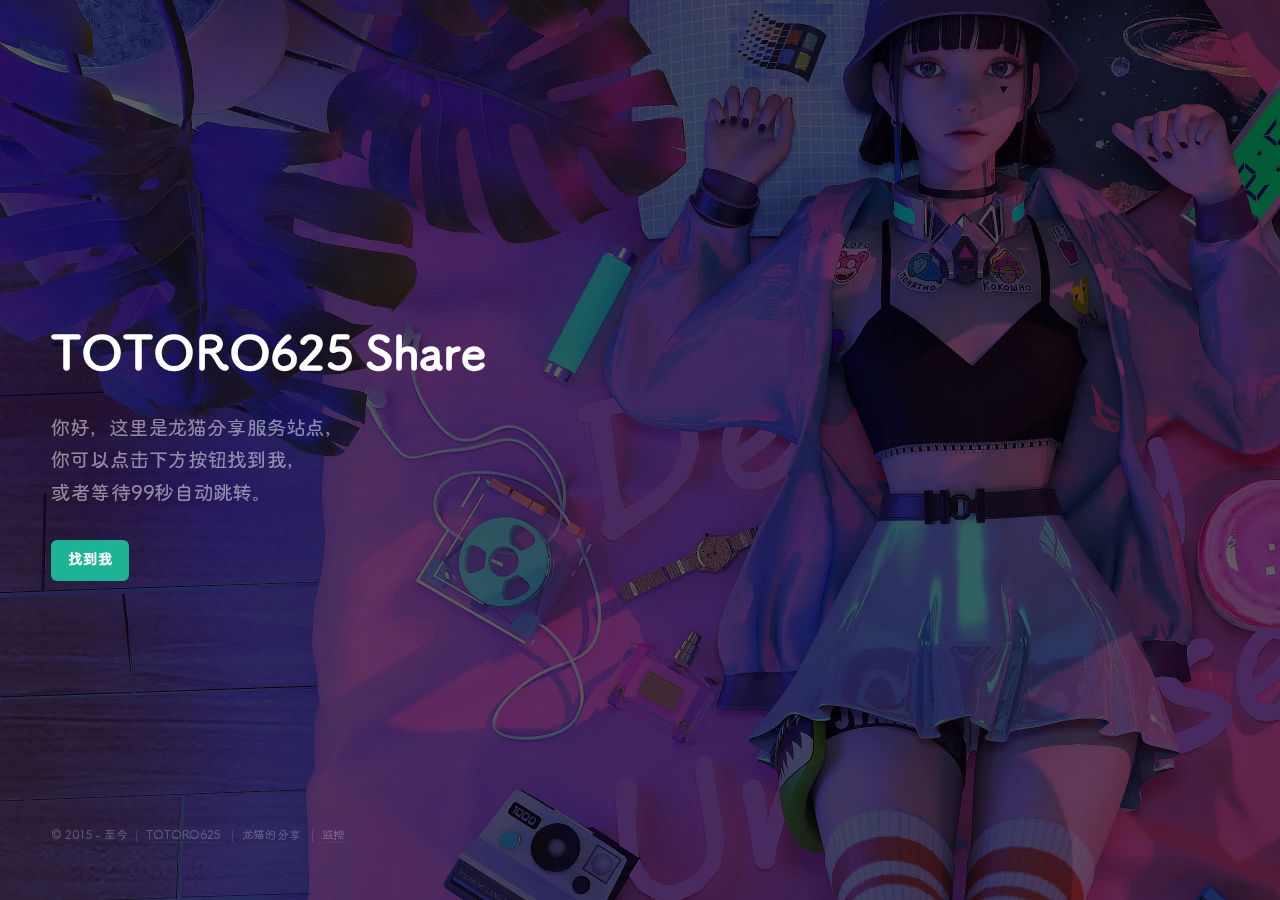
<file: index.html>
<!DOCTYPE html PUBLIC "-//W3C//DTD XHTML 1.0 Transitional//EN" "http://www.w3.org/TR/xhtml1/DTD/xhtml1-transitional.dtd">
<!--
	Eventually by HTML5 UP
	html5up.net | @ajlkn
	Free for personal and commercial use under the CCA 3.0 license (html5up.net/license)
	Made by TOTORO625
	Latest updated 2022年6月24日19:30:49
-->
<html lang="zh-CN">
	<head>
		<title>龙猫的分享 - TOTORO625</title>
		<link rel="shortcut icon" href="/favicon.ico">
		<link rel="icon" href="/favicon.ico">
		<meta charset="utf-8" />
		<meta name="author" content="totoro625" />
		<meta name="description" content="totoro625 是条咸鱼 无可救药啦( •̀ ω •́ )✧" />
		<meta name="viewport" content="width=device-width, initial-scale=1, user-scalable=no" />
		<link rel="stylesheet" href="assets/main.css" />
	</head>
	<body class="is-preload">
		<!-- Header -->
			<header id="header">
				<h1>TOTORO625 Share</h1>
				<p>你好，这里是龙猫分享服务站点，<br />
				你可以点击下方按钮找到我，<br />
				或者等待<span id="mes"></span>秒自动跳转。</p>
			</header>
		<!-- Signup Form -->
			<form id="signup-form" action="#" onClick="delayURL('https://www.totoro.pub',5000)"> 
				<input type="submit" value="找到我" />
			</form>
		<!-- <iframe src="https://myip.ipip.net/" style="width: 100%; border: 0"></iframe> -->
		<!-- Footer -->
			<footer id="footer">
				<ul class="copyright">
					<li>&copy; 2015 - 至今</li><li><a href="https://www.totoro.pub">TOTORO625</a></li>
					<li>龙猫的分享</li>
					<!-- <li><a href="http://beian.miit.gov.cn">苏ICP备19010418号-1</a></li>-->
					<li><a href="https://status.totoro.pub/status">监控</a></li>
				</ul>
			</footer>
		<!-- Scripts -->
			<script src="assets/main.js"></script>
	</body>
</html>
</file>
<file: assets/main.css>
/* font-face 1k字base64 */
@font-face { 
 font-family: 'zhuziawan';
  font-style: normal;
  font-weight: 400;
  src: url([data-uri])format('woff2');
}
/*
	Eventually by HTML5 UP
	html5up.net | @ajlkn
	Free for personal and commercial use under the CCA 3.0 license (html5up.net/license)
*/
html, body, div, span, applet, object,
iframe, h1, h2, h3, h4, h5, h6, p, blockquote,
pre, a, abbr, acronym, address, big, cite,
code, del, dfn, em, img, ins, kbd, q, s, samp,
small, strike, strong, sub, sup, tt, var, b,
u, i, center, dl, dt, dd, ol, ul, li, fieldset,
form, label, legend, table, caption, tbody,
tfoot, thead, tr, th, td, article, aside,
canvas, details, embed, figure, figcaption,
footer, header, hgroup, menu, nav, output, ruby,
section, summary, time, mark, audio, video {
  margin: 0;
  padding: 0;
  border: 0;
  font-size: 100%;
  font: inherit;
  vertical-align: baseline; }

article, aside, details, figcaption, figure,
footer, header, hgroup, menu, nav, section {
  display: block; }

body {
  line-height: 1; }

ol, ul {
  list-style: none; }

blockquote, q {
  quotes: none; }
  blockquote:before, blockquote:after, q:before, q:after {
    content: '';
    content: none; }

table {
  border-collapse: collapse;
  border-spacing: 0; }

body {
  -webkit-text-size-adjust: none; }

mark {
  background-color: transparent;
  color: inherit; }

input::-moz-focus-inner {
  border: 0;
  padding: 0; }

input, select, textarea {
  -moz-appearance: none;
  -webkit-appearance: none;
  -ms-appearance: none;
  appearance: none; }

/* Basic */
@-ms-viewport {
  width: device-width; }

body {
  -ms-overflow-style: scrollbar; }

@media screen and (max-width: 480px) {
  html, body {
    min-width: 320px; } }

html {
  box-sizing: border-box; }

*, *:before, *:after {
  box-sizing: inherit; }

html, body {
  height: 100%;
  overflow-x: hidden;
  width: 100%; }
  @media screen and (max-height: 640px) {
    html, body {
      height: auto;
      min-height: 100%; } }

body {
  display: -moz-flex;
  display: -webkit-flex;
  display: -ms-flex;
  display: flex;
  -moz-flex-direction: column;
  -webkit-flex-direction: column;
  -ms-flex-direction: column;
  flex-direction: column;
  -moz-justify-content: center;
  -webkit-justify-content: center;
  -ms-justify-content: center;
  justify-content: center;
  background-color: #000;
  padding: 6em 4em 4em 4em; }
  body.is-preload *, body.is-preload *:before, body.is-preload *:after {
    -moz-animation: none !important;
    -webkit-animation: none !important;
    -ms-animation: none !important;
    animation: none !important;
    -moz-transition: none !important;
    -webkit-transition: none !important;
    -ms-transition: none !important;
    transition: none !important; }
  body > * {
    position: relative;
    z-index: 2; }
  @media screen and (max-width: 1680px) {
    body {
      padding: 6em 3.5em 3.5em 3.5em; } }
  @media screen and (max-width: 736px) {
    body {
      padding: 5em 2em 2em 2em; } }
  @media screen and (max-width: 360px) {
    body {
      padding: 5em 1.25em 1.25em 1.25em; } }

/* BG */
#bg {
  -moz-transition: opacity 2s ease-in-out;
  -webkit-transition: opacity 2s ease-in-out;
  -ms-transition: opacity 2s ease-in-out;
  transition: opacity 2s ease-in-out;
  height: 100%;
  left: 0;
  opacity: 0.375;
  position: fixed;
  top: 0;
  width: 100%;
  z-index: 1; }
  #bg div {
    -moz-transition: opacity 3s ease;
    -webkit-transition: opacity 3s ease;
    -ms-transition: opacity 3s ease;
    transition: opacity 3s ease;
    background-size: cover;
    height: 100%;
    left: 0;
    opacity: 0;
    position: absolute;
    top: 0;
    visibility: hidden;
    width: 150%; }
    #bg div.visible {
      -moz-animation: bg 45s linear infinite;
      -webkit-animation: bg 45s linear infinite;
      -ms-animation: bg 45s linear infinite;
      animation: bg 45s linear infinite;
      opacity: 1;
      visibility: visible;
      z-index: 1; }
      #bg div.visible.top {
        z-index: 2; }
      @media screen and (max-width: 1280px) {
        #bg div.visible {
          -moz-animation: bg 29.25s linear infinite;
          -webkit-animation: bg 29.25s linear infinite;
          -ms-animation: bg 29.25s linear infinite;
          animation: bg 29.25s linear infinite; } }
      @media screen and (max-width: 736px) {
        #bg div.visible {
          -moz-animation: bg 18s linear infinite;
          -webkit-animation: bg 18s linear infinite;
          -ms-animation: bg 18s linear infinite;
          animation: bg 18s linear infinite; } }
    #bg div:only-child {
      -moz-animation-direction: alternate !important;
      -webkit-animation-direction: alternate !important;
      -ms-animation-direction: alternate !important;
      animation-direction: alternate !important; }
  body.is-preload #bg {
    opacity: 0; }

@-moz-keyframes bg {
  0% {
    -moz-transform: translateX(0);
    -webkit-transform: translateX(0);
    -ms-transform: translateX(0);
    transform: translateX(0); }
  100% {
    -moz-transform: translateX(-25%);
    -webkit-transform: translateX(-25%);
    -ms-transform: translateX(-25%);
    transform: translateX(-25%); } }

@-webkit-keyframes bg {
  0% {
    -moz-transform: translateX(0);
    -webkit-transform: translateX(0);
    -ms-transform: translateX(0);
    transform: translateX(0); }
  100% {
    -moz-transform: translateX(-25%);
    -webkit-transform: translateX(-25%);
    -ms-transform: translateX(-25%);
    transform: translateX(-25%); } }

@-ms-keyframes bg {
  0% {
    -moz-transform: translateX(0);
    -webkit-transform: translateX(0);
    -ms-transform: translateX(0);
    transform: translateX(0); }
  100% {
    -moz-transform: translateX(-25%);
    -webkit-transform: translateX(-25%);
    -ms-transform: translateX(-25%);
    transform: translateX(-25%); } }

@keyframes bg {
  0% {
    -moz-transform: translateX(0);
    -webkit-transform: translateX(0);
    -ms-transform: translateX(0);
    transform: translateX(0); }
  100% {
    -moz-transform: translateX(-25%);
    -webkit-transform: translateX(-25%);
    -ms-transform: translateX(-25%);
    transform: translateX(-25%); } }

/* Type */
body, input, select, textarea {
  color: rgba(255, 255, 255, 0.75);
  font-family: zhuziawan;
  font-size: 16pt;
  font-weight: 400;
  letter-spacing: -0.01em;
  line-height: 1.65em; }
  @media screen and (max-width: 1680px) {
    body, input, select, textarea {
      font-size: 12pt; } }
  @media screen and (max-width: 1280px) {
    body, input, select, textarea {
      font-size: 11pt; } }
  @media screen and (max-width: 980px) {
    body, input, select, textarea {
      font-size: 12pt; } }
  @media screen and (max-width: 736px) {
    body, input, select, textarea {
      font-size: 12pt; } }
  @media screen and (max-width: 480px) {
    body, input, select, textarea {
      font-size: 12pt; } }

a {
  -moz-transition: border-bottom-color 0.2s ease, color 0.2s ease;
  -webkit-transition: border-bottom-color 0.2s ease, color 0.2s ease;
  -ms-transition: border-bottom-color 0.2s ease, color 0.2s ease;
  transition: border-bottom-color 0.2s ease, color 0.2s ease;
  border-bottom: dotted 1px rgba(255, 255, 255, 0.25);
  color: #1cb495;
  text-decoration: none; }
  a:hover {
    border-bottom-color: transparent;
    color: #1cb495 !important;
    text-decoration: none; }

strong, b {
  color: #fff;
  font-weight: 700; }

em, i {
  font-style: italic; }

p {
  margin: 0 0 2em 0; }

h1, h2, h3, h4, h5, h6 {
  color: #fff;
  font-weight: 700;
  line-height: 1em;
  margin: 0 0 1em 0; }
  h1 a, h2 a, h3 a, h4 a, h5 a, h6 a {
    color: inherit;
    text-decoration: none; }

h1 {
  font-size: 2.5em;
  line-height: 1.25em; }

h2 {
  font-size: 1.75em;
  line-height: 1.5em; }

h3 {
  font-size: 1.35em;
  line-height: 1.5em; }

h4 {
  font-size: 1.1em;
  line-height: 1.5em; }

h5 {
  font-size: 0.9em;
  line-height: 1.5em; }

h6 {
  font-size: 0.7em;
  line-height: 1.5em; }

sub {
  font-size: 0.8em;
  position: relative;
  top: 0.5em; }

sup {
  font-size: 0.8em;
  position: relative;
  top: -0.5em; }

blockquote {
  border-left: solid 8px rgba(255, 255, 255, 0.35);
  font-style: italic;
  margin: 0 0 2em 0;
  padding: 0.5em 0 0.5em 2em; }

code {
  background: rgba(255, 255, 255, 0.125);
  border-radius: 6px;
  border: solid 2px rgba(255, 255, 255, 0.35);
  font-family: zhuziawan;
  font-size: 0.9em;
  margin: 0 0.25em;
  padding: 0.25em 0.65em; }

pre {
  -webkit-overflow-scrolling: touch;
  font-family: zhuziawan;
  font-size: 0.9em;
  margin: 0 0 2em 0; }
  pre code {
    display: block;
    line-height: 1.75em;
    padding: 1em 1.5em;
    overflow-x: auto; }

hr {
  border: 0;
  border-bottom: solid 2px rgba(255, 255, 255, 0.35);
  margin: 2em 0; }
  hr.major {
    margin: 3em 0; }

/* Section/Article */
section.special, article.special {
  text-align: center; }

header p {
  color: rgba(255, 255, 255, 0.5);
  position: relative;
  margin: 0 0 1.5em 0; }

header h2 + p {
  font-size: 1.25em;
  margin-top: -1em;
  line-height: 1.5em; }

header h3 + p {
  font-size: 1.1em;
  margin-top: -0.8em;
  line-height: 1.5em; }

header h4 + p,
header h5 + p,
header h6 + p {
  font-size: 0.9em;
  margin-top: -0.6em;
  line-height: 1.5em; }

@media screen and (max-width: 980px) {
  header br {
    display: none; } }

@media screen and (max-width: 736px) {
  header br {
    display: inline; } }

@media screen and (max-width: 480px) {
  header br {
    display: none; } }

/* Icon */
.icon {
  text-decoration: none;
  border-bottom: none;
  position: relative; }
  .icon:before {
    -moz-osx-font-smoothing: grayscale;
    -webkit-font-smoothing: antialiased;
    display: inline-block;
    font-style: normal;
    font-variant: normal;
    text-rendering: auto;
    line-height: 1;
    text-transform: none !important;
    font-family: 'zhuziawan';
    font-weight: 400; }
  .icon > .label {
    display: none; }
  .icon:before {
    line-height: inherit; }
  .icon.solid:before {
    font-weight: 900; }
  .icon.brands:before {
    font-family: 'Font Awesome 5 Brands'; }

/* List */
ol {
  list-style: decimal;
  margin: 0 0 2em 0;
  padding-left: 1.25em; }
  ol li {
    padding-left: 0.25em; }

ul {
  list-style: disc;
  margin: 0 0 2em 0;
  padding-left: 1em; }
  ul li {
    padding-left: 0.5em; }

/* Icons */
ul.icons {
  cursor: default;
  list-style: none;
  padding-left: 0; }
  ul.icons li {
    display: inline-block;
    padding: 0 1em 0 0; }
    ul.icons li:last-child {
      padding-right: 0; }
    ul.icons li .icon:before {
      font-size: 1.25em; }
    ul.icons li a {
      color: inherit; }

/* Form */
form {
  margin: 0 0 2em 0; }
  form .message {
    text-decoration: none;
    -moz-transition: opacity 0.2s ease-in-out, -moz-transform 0.2s ease-in-out;
    -webkit-transition: opacity 0.2s ease-in-out, -webkit-transform 0.2s ease-in-out;
    -ms-transition: opacity 0.2s ease-in-out, -ms-transform 0.2s ease-in-out;
    transition: opacity 0.2s ease-in-out, transform 0.2s ease-in-out;
    -moz-transform: scale(1.05);
    -webkit-transform: scale(1.05);
    -ms-transform: scale(1.05);
    transform: scale(1.05);
    height: 2.75em;
    line-height: 2.75em;
    opacity: 0; }
    form .message:before {
      -moz-osx-font-smoothing: grayscale;
      -webkit-font-smoothing: antialiased;
      display: inline-block;
      font-style: normal;
      font-variant: normal;
      text-rendering: auto;
      line-height: 1;
      text-transform: none !important;
      font-family: 'zhuziawan';
      font-weight: 900; }
    form .message:before {
      margin-right: 0.5em; }
    form .message.visible {
      -moz-transform: scale(1);
      -webkit-transform: scale(1);
      -ms-transform: scale(1);
      transform: scale(1);
      opacity: 1; }
    form .message.success {
      color: #1cb495; }
      form .message.success:before {
        content: '\f00c'; }
    form .message.failure {
      color: #ff2361; }
      form .message.failure:before {
        content: '\f119'; }

label {
  color: #fff;
  display: block;
  font-size: 0.9em;
  font-weight: 700;
  margin: 0 0 1em 0; }

@-moz-keyframes focus {
  0% {
    -moz-transform: scale(1);
    -webkit-transform: scale(1);
    -ms-transform: scale(1);
    transform: scale(1); }
  50% {
    -moz-transform: scale(1.025);
    -webkit-transform: scale(1.025);
    -ms-transform: scale(1.025);
    transform: scale(1.025); }
  100% {
    -moz-transform: scale(1);
    -webkit-transform: scale(1);
    -ms-transform: scale(1);
    transform: scale(1); } }

@-webkit-keyframes focus {
  0% {
    -moz-transform: scale(1);
    -webkit-transform: scale(1);
    -ms-transform: scale(1);
    transform: scale(1); }
  50% {
    -moz-transform: scale(1.025);
    -webkit-transform: scale(1.025);
    -ms-transform: scale(1.025);
    transform: scale(1.025); }
  100% {
    -moz-transform: scale(1);
    -webkit-transform: scale(1);
    -ms-transform: scale(1);
    transform: scale(1); } }

@-ms-keyframes focus {
  0% {
    -moz-transform: scale(1);
    -webkit-transform: scale(1);
    -ms-transform: scale(1);
    transform: scale(1); }
  50% {
    -moz-transform: scale(1.025);
    -webkit-transform: scale(1.025);
    -ms-transform: scale(1.025);
    transform: scale(1.025); }
  100% {
    -moz-transform: scale(1);
    -webkit-transform: scale(1);
    -ms-transform: scale(1);
    transform: scale(1); } }

@keyframes focus {
  0% {
    -moz-transform: scale(1);
    -webkit-transform: scale(1);
    -ms-transform: scale(1);
    transform: scale(1); }
  50% {
    -moz-transform: scale(1.025);
    -webkit-transform: scale(1.025);
    -ms-transform: scale(1.025);
    transform: scale(1.025); }
  100% {
    -moz-transform: scale(1);
    -webkit-transform: scale(1);
    -ms-transform: scale(1);
    transform: scale(1); } }

input[type="text"],
input[type="password"],
input[type="email"],
select,
textarea {
  -moz-appearance: none;
  -webkit-appearance: none;
  -ms-appearance: none;
  appearance: none;
  -moz-transform: scale(1);
  -webkit-transform: scale(1);
  -ms-transform: scale(1);
  transform: scale(1);
  -moz-transition: border-color 0.2s ease, background-color 0.2s ease;
  -webkit-transition: border-color 0.2s ease, background-color 0.2s ease;
  -ms-transition: border-color 0.2s ease, background-color 0.2s ease;
  transition: border-color 0.2s ease, background-color 0.2s ease;
  background-color: transparent;
  border-radius: 6px;
  border: none;
  border: solid 2px rgba(255, 255, 255, 0.35);
  color: inherit;
  display: block;
  outline: 0;
  padding: 0 1em;
  text-decoration: none;
  width: 100%; }
  input[type="text"]:invalid,
  input[type="password"]:invalid,
  input[type="email"]:invalid,
  select:invalid,
  textarea:invalid {
    box-shadow: none; }
  input[type="text"]:focus,
  input[type="password"]:focus,
  input[type="email"]:focus,
  select:focus,
  textarea:focus {
    -moz-animation: focus 0.1s;
    -webkit-animation: focus 0.1s;
    -ms-animation: focus 0.1s;
    animation: focus 0.1s;
    background-color: rgba(255, 255, 255, 0.125);
    border-color: #1cb495; }

select {
  background-image: url("data:image/svg+xml;charset=utf8,%3Csvg xmlns='http://www.w3.org/2000/svg' width='40' height='40' preserveAspectRatio='none' viewBox='0 0 40 40'%3E%3Cpath d='M9.4,12.3l10.4,10.4l10.4-10.4c0.2-0.2,0.5-0.4,0.9-0.4c0.3,0,0.6,0.1,0.9,0.4l3.3,3.3c0.2,0.2,0.4,0.5,0.4,0.9 c0,0.4-0.1,0.6-0.4,0.9L20.7,31.9c-0.2,0.2-0.5,0.4-0.9,0.4c-0.3,0-0.6-0.1-0.9-0.4L4.3,17.3c-0.2-0.2-0.4-0.5-0.4-0.9 c0-0.4,0.1-0.6,0.4-0.9l3.3-3.3c0.2-0.2,0.5-0.4,0.9-0.4S9.1,12.1,9.4,12.3z' fill='rgba(255, 255, 255, 0.35)' /%3E%3C/svg%3E");
  background-size: 1.25rem;
  background-repeat: no-repeat;
  background-position: calc(100% - 1rem) center;
  height: 2.75em;
  padding-right: 2.75em;
  text-overflow: ellipsis; }
  select option {
    color: #fff;
    background: #000; }
  select:focus::-ms-value {
    background-color: transparent; }
  select::-ms-expand {
    display: none; }

input[type="text"],
input[type="password"],
input[type="email"],
select {
  height: 2.75em; }

textarea {
  padding: 0.75em 1em; }

input[type="checkbox"],
input[type="radio"] {
  -moz-appearance: none;
  -webkit-appearance: none;
  -ms-appearance: none;
  appearance: none;
  display: block;
  float: left;
  margin-right: -2em;
  opacity: 0;
  width: 1em;
  z-index: -1; }
  input[type="checkbox"] + label,
  input[type="radio"] + label {
    text-decoration: none;
    color: rgba(255, 255, 255, 0.75);
    cursor: pointer;
    display: inline-block;
    font-size: 1em;
    font-weight: 400;
    padding-left: 2.4em;
    padding-right: 0.75em;
    position: relative; }
    input[type="checkbox"] + label:before,
    input[type="radio"] + label:before {
      -moz-osx-font-smoothing: grayscale;
      -webkit-font-smoothing: antialiased;
      display: inline-block;
      font-style: normal;
      font-variant: normal;
      text-rendering: auto;
      line-height: 1;
      text-transform: none !important;
      font-family: 'zhuziawan';
      font-weight: 900; }
    input[type="checkbox"] + label:before,
    input[type="radio"] + label:before {
      background: rgba(255, 255, 255, 0.125);
      border-radius: 6px;
      border: solid 2px rgba(255, 255, 255, 0.35);
      content: '';
      display: inline-block;
      font-size: 0.8em;
      height: 1.65em;
      left: 0;
      line-height: 1.65em;
      position: absolute;
      text-align: center;
      top: 0;
      width: 1.65em; }
  input[type="checkbox"]:checked + label:before,
  input[type="radio"]:checked + label:before {
    background: #1cb495;
    border-color: #1cb495;
    color: #ffffff;
    content: '\f00c'; }
  input[type="checkbox"]:focus + label:before,
  input[type="radio"]:focus + label:before {
    border-color: #1cb495;
    box-shadow: 0 0 0 2px #1cb495; }

input[type="checkbox"] + label:before {
  border-radius: 6px; }

input[type="radio"] + label:before {
  border-radius: 100%; }

::-webkit-input-placeholder {
  color: rgba(255, 255, 255, 0.5) !important;
  opacity: 1.0; }

:-moz-placeholder {
  color: rgba(255, 255, 255, 0.5) !important;
  opacity: 1.0; }

::-moz-placeholder {
  color: rgba(255, 255, 255, 0.5) !important;
  opacity: 1.0; }

:-ms-input-placeholder {
  color: rgba(255, 255, 255, 0.5) !important;
  opacity: 1.0; }

.formerize-placeholder {
  color: rgba(255, 255, 255, 0.5) !important;
  opacity: 1.0; }

/* Button */
input[type="submit"],
input[type="reset"],
input[type="button"],
button,
.button {
  -moz-appearance: none;
  -webkit-appearance: none;
  -ms-appearance: none;
  appearance: none;
  -moz-transition: background-color 0.2s ease-in-out, color 0.2s ease-in-out, opacity 0.2s ease-in-out;
  -webkit-transition: background-color 0.2s ease-in-out, color 0.2s ease-in-out, opacity 0.2s ease-in-out;
  -ms-transition: background-color 0.2s ease-in-out, color 0.2s ease-in-out, opacity 0.2s ease-in-out;
  transition: background-color 0.2s ease-in-out, color 0.2s ease-in-out, opacity 0.2s ease-in-out;
  background-color: #1cb495;
  border-radius: 6px;
  border: 0;
  color: #ffffff !important;
  cursor: pointer;
  display: inline-block;
  font-weight: 700;
  height: 2.75em;
  line-height: 2.75em;
  padding: 0 1.125em;
  text-align: center;
  text-decoration: none;
  white-space: nowrap; }
  input[type="submit"]:hover,
  input[type="reset"]:hover,
  input[type="button"]:hover,
  button:hover,
  .button:hover {
    background-color: #1fcaa7; }
  input[type="submit"]:active,
  input[type="reset"]:active,
  input[type="button"]:active,
  button:active,
  .button:active {
    background-color: #199e83; }
  input[type="submit"].disabled, input[type="submit"]:disabled,
  input[type="reset"].disabled,
  input[type="reset"]:disabled,
  input[type="button"].disabled,
  input[type="button"]:disabled,
  button.disabled,
  button:disabled,
  .button.disabled,
  .button:disabled {
    opacity: 0.5; }
  @media screen and (max-width: 480px) {
    input[type="submit"],
    input[type="reset"],
    input[type="button"],
    button,
    .button {
      padding: 0; } }

/* Header */
#header h1 {
  font-size: 3.25em;
  margin: 0 0 0.55em 0; }

#header p {
  font-size: 1.35em;
  line-height: 1.65em; }

#header a {
  color: inherit; }

@media screen and (max-width: 736px) {
  #header h1 {
    font-size: 2em; }
  #header p {
    font-size: 1em; } }

@media screen and (max-width: 480px) {
  #header {
    margin: 0 0 1em 0; } }

/* Signup Form */
#signup-form {
  display: -moz-flex;
  display: -webkit-flex;
  display: -ms-flex;
  display: flex;
  position: relative; }
  #signup-form input[type="text"],
  #signup-form input[type="password"],
  #signup-form input[type="email"] {
    width: 18em; }
  #signup-form > * {
    margin: 0 0 0 1em; }
  #signup-form > :first-child {
    margin: 0 0 0 0; }
  @media screen and (max-width: 480px) {
    #signup-form {
      -moz-flex-direction: column;
      -webkit-flex-direction: column;
      -ms-flex-direction: column;
      flex-direction: column; }
      #signup-form input[type="type"],
      #signup-form input[type="password"],
      #signup-form input[type="email"] {
        width: 100%; }
      #signup-form > * {
        margin: 1.25em 0 0 0; }
      #signup-form .message {
        bottom: -1.5em;
        font-size: 0.9em;
        height: 1em;
        left: 0;
        line-height: inherit;
        margin-top: 0;
        position: absolute; } }

/* Footer */
#footer {
  -moz-transition: opacity 0.5s ease-in-out;
  -webkit-transition: opacity 0.5s ease-in-out;
  -ms-transition: opacity 0.5s ease-in-out;
  transition: opacity 0.5s ease-in-out;
  bottom: 4em;
  color: rgba(255, 255, 255, 0.5);
  left: 4em;
  opacity: 0.5;
  position: absolute; }
  #footer .icons {
    margin: 0 0 0.5em 0; }
  #footer .copyright {
    font-size: 0.8em;
    list-style: none;
    padding: 0; }
    #footer .copyright li {
      border-left: solid 1px rgba(255, 255, 255, 0.25);
      display: inline-block;
      line-height: 1em;
      margin: 0 0 0 0.75em;
      padding: 0 0 0 0.75em; }
      #footer .copyright li:first-child {
        border-left: 0;
        margin-left: 0;
        padding-left: 0; }
    #footer .copyright a {
      color: inherit; }
  #footer:hover {
    opacity: 1; }
  #footer > :last-child {
    margin-bottom: 0; }
  @media screen and (max-width: 1680px) {
    #footer {
      bottom: 3.5em;
      left: 3.5em; } }
  @media screen and (max-width: 736px) {
    #footer {
      bottom: 2em;
      left: 2em; } }
  @media screen and (max-width: 360px) {
    #footer {
      bottom: 1.25em;
      left: 1.25em; } }
  @media screen and (max-height: 640px) {
    #footer {
      bottom: auto;
      left: auto;
      margin: 1em 0 0 0;
      position: relative; } }
</file>
